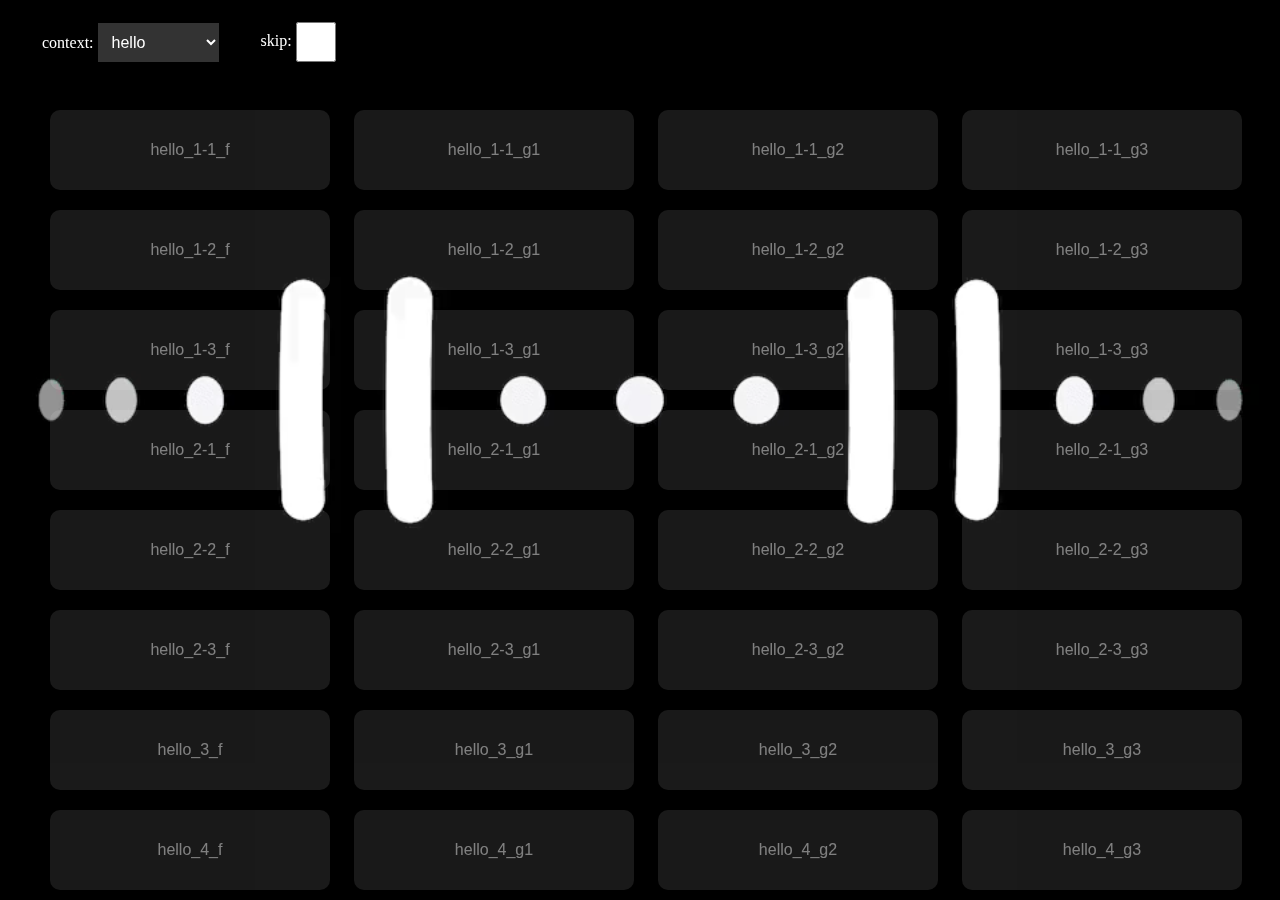
<file: docs/ard_sound/index.html>
<!DOCTYPE html>
<html lang="kr">
  <head>
    <meta charset="utf-8">
    <meta http-equiv="X-UA-Compatible" content="IE=edge">
    <meta name="viewport" content="width=device-width, initial-scale=1.0">
    <meta name="author" content="zommestyle">
    <link rel="shortcut icon" href="">
    <title>AROUND Sound Test</title>
    <link href="style.css" rel="stylesheet">
    <script src="https://ajax.googleapis.com/ajax/libs/jquery/3.3.1/jquery.min.js"></script>
    <script src="buffer-loader.js"></script>
    <script src="control.js"></script>
  </head>

  <body>
    <div class="placeholder">
      <video id="main_player" src="src/video/hello.mp4"></video>
    </div>
    <div class="header">
      <table class="manutable">
        <tr>
          <td>
            <label for="theme">context: </label>
            <select name="theme" onchange="handleOnChange(this)">
              <option value="hello">hello</option>
              <option value="thankyou">thankyou</option>
              <option value="cleaning">cleaning</option>
              <option value="start">start</option>
              <option value="joy">joy</option>
              <option value="navi">navi</option>
              <option value="yield">yield</option>
              <option value="noti">noti</option>
              <option value="noti_repeat">noti_repeat</option>
              <option value="open">open</option>
              <option value="open_staff">open_staff</option>
              <option value="close">close</option>
              <option value="close_staff">close_staff</option>
              <option value="success">success</option>
              <option value="error">error</option>
              <option value="touch">touch</option>
            </select>
          </td>
          <td>
            <label for="skip">skip: </label>
            <input id="skipbtn" type="checkbox" name="skip" value="false" onclick="handleCheckbox(this)"></input>
          </td>
        </tr>
      </table>
    </div>
    <div class="container">
      <div class="btnpanel" id="panel_hello">
        <input type="button" value="hello_1-1_f" onclick="handleOnClick(this)"></input>
        <input type="button" value="hello_1-1_g1" onclick="handleOnClick(this)"></input>
        <input type="button" value="hello_1-1_g2" onclick="handleOnClick(this)"></input>
        <input type="button" value="hello_1-1_g3" onclick="handleOnClick(this)"></input>
        <input type="button" value="hello_1-2_f" onclick="handleOnClick(this)"></input>
        <input type="button" value="hello_1-2_g1" onclick="handleOnClick(this)"></input>
        <input type="button" value="hello_1-2_g2" onclick="handleOnClick(this)"></input>
        <input type="button" value="hello_1-2_g3" onclick="handleOnClick(this)"></input>
        <input type="button" value="hello_1-3_f" onclick="handleOnClick(this)"></input>
        <input type="button" value="hello_1-3_g1" onclick="handleOnClick(this)"></input>
        <input type="button" value="hello_1-3_g2" onclick="handleOnClick(this)"></input>
        <input type="button" value="hello_1-3_g3" onclick="handleOnClick(this)"></input>
        <input type="button" value="hello_2-1_f" onclick="handleOnClick(this)"></input>
        <input type="button" value="hello_2-1_g1" onclick="handleOnClick(this)"></input>
        <input type="button" value="hello_2-1_g2" onclick="handleOnClick(this)"></input>
        <input type="button" value="hello_2-1_g3" onclick="handleOnClick(this)"></input>
        <input type="button" value="hello_2-2_f" onclick="handleOnClick(this)"></input>
        <input type="button" value="hello_2-2_g1" onclick="handleOnClick(this)"></input>
        <input type="button" value="hello_2-2_g2" onclick="handleOnClick(this)"></input>
        <input type="button" value="hello_2-2_g3" onclick="handleOnClick(this)"></input>
        <input type="button" value="hello_2-3_f" onclick="handleOnClick(this)"></input>
        <input type="button" value="hello_2-3_g1" onclick="handleOnClick(this)"></input>
        <input type="button" value="hello_2-3_g2" onclick="handleOnClick(this)"></input>
        <input type="button" value="hello_2-3_g3" onclick="handleOnClick(this)"></input>
        <input type="button" value="hello_3_f" onclick="handleOnClick(this)"></input>
        <input type="button" value="hello_3_g1" onclick="handleOnClick(this)"></input>
        <input type="button" value="hello_3_g2" onclick="handleOnClick(this)"></input>
        <input type="button" value="hello_3_g3" onclick="handleOnClick(this)"></input>
        <input type="button" value="hello_4_f" onclick="handleOnClick(this)"></input>
        <input type="button" value="hello_4_g1" onclick="handleOnClick(this)"></input>
        <input type="button" value="hello_4_g2" onclick="handleOnClick(this)"></input>
        <input type="button" value="hello_4_g3" onclick="handleOnClick(this)"></input>
        <input type="button" value="hello_old" onclick="handleOnClick(this)"></input>
      </div>
      <div class="btnpanel" id="panel_thankyou" style="visibility: hidden">
        <input type="button" value="thankyou_1_f" onclick="handleOnClick(this)"></input>
        <input type="button" value="thankyou_1_g1" onclick="handleOnClick(this)"></input>
        <input type="button" value="thankyou_1_g2" onclick="handleOnClick(this)"></input>
        <input type="button" value="thankyou_1_g3" onclick="handleOnClick(this)"></input>
        <input type="button" value="thankyou_2_f" onclick="handleOnClick(this)"></input>
        <input type="button" value="thankyou_2_g1" onclick="handleOnClick(this)"></input>
        <input type="button" value="thankyou_2_g2" onclick="handleOnClick(this)"></input>
        <input type="button" value="thankyou_2_g3" onclick="handleOnClick(this)"></input>
        <input type="button" value="thankyou_3_f" onclick="handleOnClick(this)"></input>
        <input type="button" value="thankyou_3_g1" onclick="handleOnClick(this)"></input>
        <input type="button" value="thankyou_3_g2" onclick="handleOnClick(this)"></input>
        <input type="button" value="thankyou_3_g3" onclick="handleOnClick(this)"></input>
        <input type="button" value="thankyou_4_f" onclick="handleOnClick(this)"></input>
        <input type="button" value="thankyou_4_g1" onclick="handleOnClick(this)"></input>
        <input type="button" value="thankyou_4_g2" onclick="handleOnClick(this)"></input>
        <input type="button" value="thankyou_4_g3" onclick="handleOnClick(this)"></input>
        <input type="button" value="thankyou_old" onclick="handleOnClick(this)"></input>
      </div>
      <div class="btnpanel" id="panel_cleaning" style="visibility: hidden">
        <input type="button" value="cleaning_1" onclick="handleOnClick(this)"></input>
        <input type="button" value="cleaning_2" onclick="handleOnClick(this)"></input>
        <input type="button" value="cleaning_3-1" onclick="handleOnClick(this)"></input>
        <input type="button" value="cleaning_3-2" onclick="handleOnClick(this)"></input>
        <input type="button" value="cleaning_3-3" onclick="handleOnClick(this)"></input>
      </div>
      <div class="btnpanel" id="panel_start" style="visibility: hidden">
        <input type="button" value="start_1_f" onclick="handleOnClick(this)"></input>
        <input type="button" value="start_1_g1" onclick="handleOnClick(this)"></input>
        <input type="button" value="start_1_g2" onclick="handleOnClick(this)"></input>
        <input type="button" value="start_1_g3" onclick="handleOnClick(this)"></input>
        <input type="button" value="start_old" onclick="handleOnClick(this)"></input>
      </div>
      <div class="btnpanel" id="panel_joy" style="visibility: hidden">
        <input type="button" value="joy_1_f" onclick="handleOnClick(this)"></input>
        <input type="button" value="joy_1_g1" onclick="handleOnClick(this)"></input>
        <input type="button" value="joy_1_g2" onclick="handleOnClick(this)"></input>
        <input type="button" value="joy_1_g3" onclick="handleOnClick(this)"></input>
        <input type="button" value="joy_old" onclick="handleOnClick(this)"></input>
      </div>
      <div class="btnpanel" id="panel_navi" style="visibility: hidden">
        <input type="button" value="navi_30" onclick="handleOnClick(this)"></input>
        <input type="button" value="navi_old" onclick="handleOnClick(this)"></input>
      </div>
      <div class="btnpanel" id="panel_yield" style="visibility: hidden">
        <input type="button" value="yield_f(1)" onclick="handleOnClick(this)"></input>
        <input type="button" value="yield_mix(2)" onclick="handleOnClick(this)"></input>
        <input type="button" value="yield_old" onclick="handleOnClick(this)"></input>
      </div>
      <div class="btnpanel" id="panel_noti" style="visibility: hidden">
        <input type="button" value="noti_2_g2(1)" onclick="handleOnClick(this)"></input>
        <input type="button" value="noti_4_g2(2)" onclick="handleOnClick(this)"></input>
        <input type="button" value="noti_old" onclick="handleOnClick(this)"></input>
      </div>
      <div class="btnpanel" id="panel_noti_repeat" style="visibility: hidden">
        <input type="button" value="noti_repeat_1_g2(1)" onclick="handleOnClick(this)"></input>
        <input type="button" value="noti_repeat_1_mix(2)" onclick="handleOnClick(this)"></input>
        <input type="button" value="noti_repeat_1_f(3)" onclick="handleOnClick(this)"></input>
        <input type="button" value="noti_repeat_2_g2(4)" onclick="handleOnClick(this)"></input>
        <input type="button" value="noti_repeat_2_mix(5)" onclick="handleOnClick(this)"></input>
        <input type="button" value="noti_repeat_2_f(6)" onclick="handleOnClick(this)"></input>
        <input type="button" value="noti_repeat_old" onclick="handleOnClick(this)"></input>
      </div>
      <div class="btnpanel" id="panel_open" style="visibility: hidden">
        <input type="button" value="open_1_f(1)" onclick="handleOnClick(this)"></input>
        <input type="button" value="open_1_mix(2)" onclick="handleOnClick(this)"></input>
        <input type="button" value="open_old" onclick="handleOnClick(this)"></input>
      </div>
      <div class="btnpanel" id="panel_open_staff" style="visibility: hidden">
        <input type="button" value="open_staff_1_mix(1)" onclick="handleOnClick(this)"></input>
        <input type="button" value="open_staff_1_f(2)" onclick="handleOnClick(this)"></input>
        <input type="button" value="open_staff_2_mix(3)" onclick="handleOnClick(this)"></input>
        <input type="button" value="open_staff_3_mix(4)" onclick="handleOnClick(this)"></input>
        <input type="button" value="open_staff_old" onclick="handleOnClick(this)"></input>
      </div>
      <div class="btnpanel" id="panel_close" style="visibility: hidden">
        <input type="button" value="close_2_f(1)" onclick="handleOnClick(this)"></input>
        <input type="button" value="close_2_mix(2)" onclick="handleOnClick(this)"></input>
        <input type="button" value="close_old" onclick="handleOnClick(this)"></input>
      </div>
      <div class="btnpanel" id="panel_close_staff" style="visibility: hidden">
        <input type="button" value="close_staff_2_f(1)" onclick="handleOnClick(this)"></input>
        <input type="button" value="close_staff_2_mix(2)" onclick="handleOnClick(this)"></input>
        <input type="button" value="close_staff_old" onclick="handleOnClick(this)"></input>
      </div>
      <div class="btnpanel" id="panel_success" style="visibility: hidden">
        <input type="button" value="success_1_g2(1)" onclick="handleOnClick(this)"></input>
        <input type="button" value="success_1_mix(2)" onclick="handleOnClick(this)"></input>
        <input type="button" value="success_2_g2(3)" onclick="handleOnClick(this)"></input>
        <input type="button" value="success_old" onclick="handleOnClick(this)"></input>
      </div>
      <div class="btnpanel" id="panel_error" style="visibility: hidden">
        <input type="button" value="error_2_f(1)" onclick="handleOnClick(this)"></input>
        <input type="button" value="error_2_f_delay(2)" onclick="handleOnClick(this)"></input>
        <input type="button" value="error_2_g3(3)" onclick="handleOnClick(this)"></input>
        <input type="button" value="error_2_mix(4)" onclick="handleOnClick(this)"></input>
        <input type="button" value="error_1_f(5)" onclick="handleOnClick(this)"></input>
        <input type="button" value="error_1_f(6)" onclick="handleOnClick(this)"></input>
        <input type="button" value="error_old" onclick="handleOnClick(this)"></input>
      </div>
      <div class="btnpanel" id="panel_touch" style="visibility: hidden">
        <input type="button" value="touch_foley" onclick="handleOnClick(this)"></input>
      </div>
    </div>
  </body>
</html>
</file>
<file: docs/ard_sound/style.css>
* {
  color: white;
  border-width: 0;
  margin: 0;
  padding: 0;
}
body {
	margin: 0;
	padding: 0;
	height: 100vh;
  background-color: black;
  overflow: hidden;
}

video {
	position: relative;
	width: 100%;
	margin: 0;
	padding: 0;
}

table.manutable {
  border-width: 0px;
}
table.manutable td {
  padding: 0 20px;
}
input[type=button] {
  opacity: 0.5;
  background-color: rgba(255, 255, 255, 0.2);
  width: calc((100vw - 80px)/4 - 20px);
  height: 80px;
  margin: 10px;
  border-width: 0;
  border-radius: 10px;
  font-size: 1em;
}
input[type=button]:active {
  transform: scale(0.95);
  background-color: rgba(255, 255, 255, 0.4);

}
input[type=checkbox] {
  background-color: rgba(255, 255, 255, 0.2);
  width: 40px;
  height: 40px;
  vertical-align: middle;
}
select {
  background-color: rgba(255, 255, 255, 0.2);
  padding: 10px;
  font-size: 1em;
}
.placeholder {
  position: fixed;
  width: 100%;
}
.header {
  position: fixed;
  background: rgba(0, 0, 0, 0.6);
  z-index: 1000;
  width: 100vw;
  height: 80px;
  padding: 20px;
  box-sizing: border-box;
}
.container {
	position: relative;
	padding: 80px 40px;
	width: 100%;
  height: 100vh;
	box-sizing: border-box;
  overflow: scroll;
}
.btnpanel {
  position: absolute;
  top: 100px;
}
</file>
